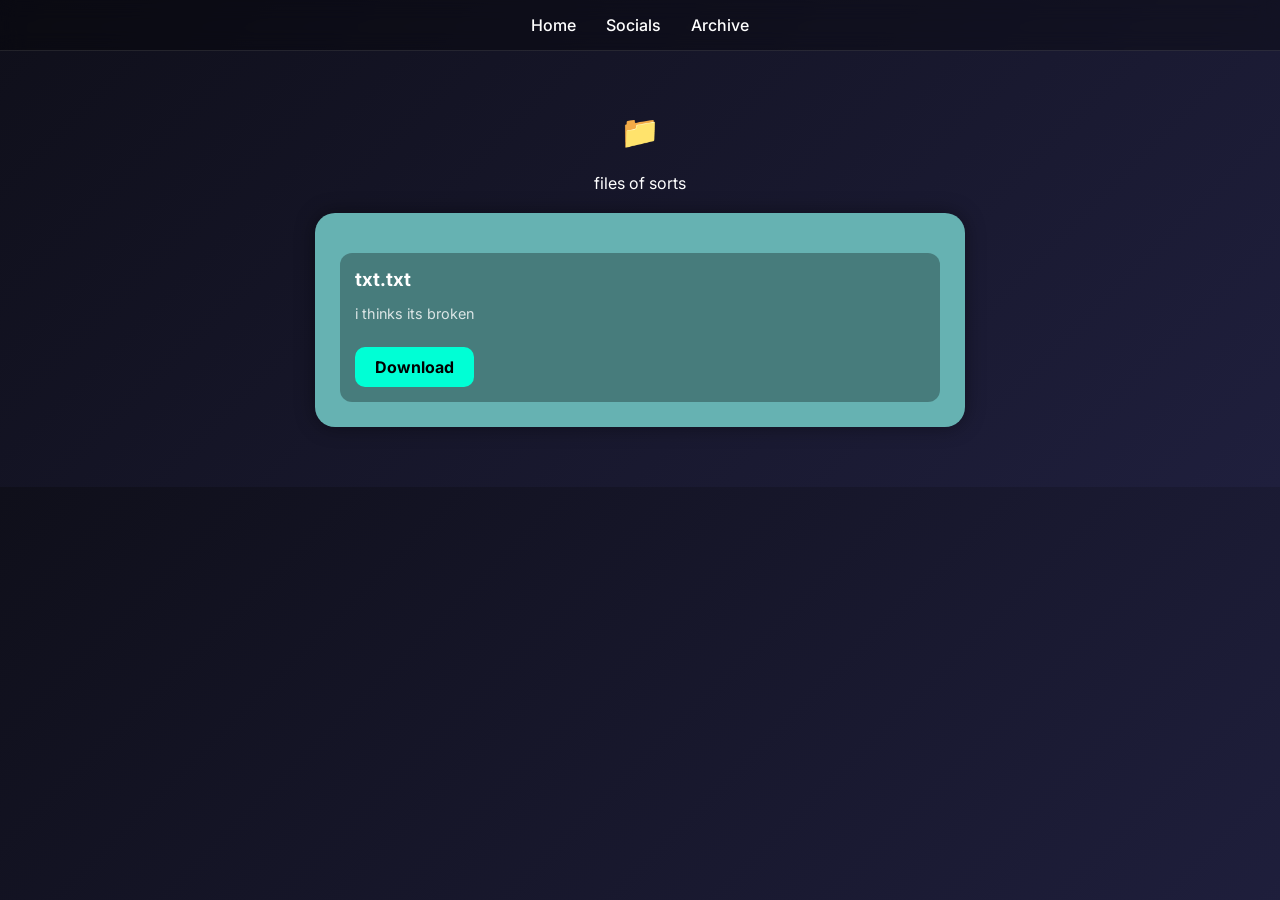
<file: archive.html>
<!DOCTYPE html>
<html lang="en">
<head>
    <meta charset="UTF-8">
    <meta name="viewport" content="width=device-width, initial-scale=1.0">
    <title>Archive</title>
    <link rel="stylesheet" href="style.css">
</head>

<body>

<nav>
    <a href="index.html">Home</a>
    <a href="socials.html">Socials</a>
    <a href="archive.html">Archive</a>
</nav>

<div class="container">

    <h1>📁</h1>
    <p>files of sorts</p>

    <div class="card">

        <div class="file">
            <h3>txt.txt</h3>
            <p>i thinks its broken</p>
            <a class="button" href="files/txt.txt" download>Download</a>
        </div>

       

    </div>

</div>

</body>
</html>
</file>
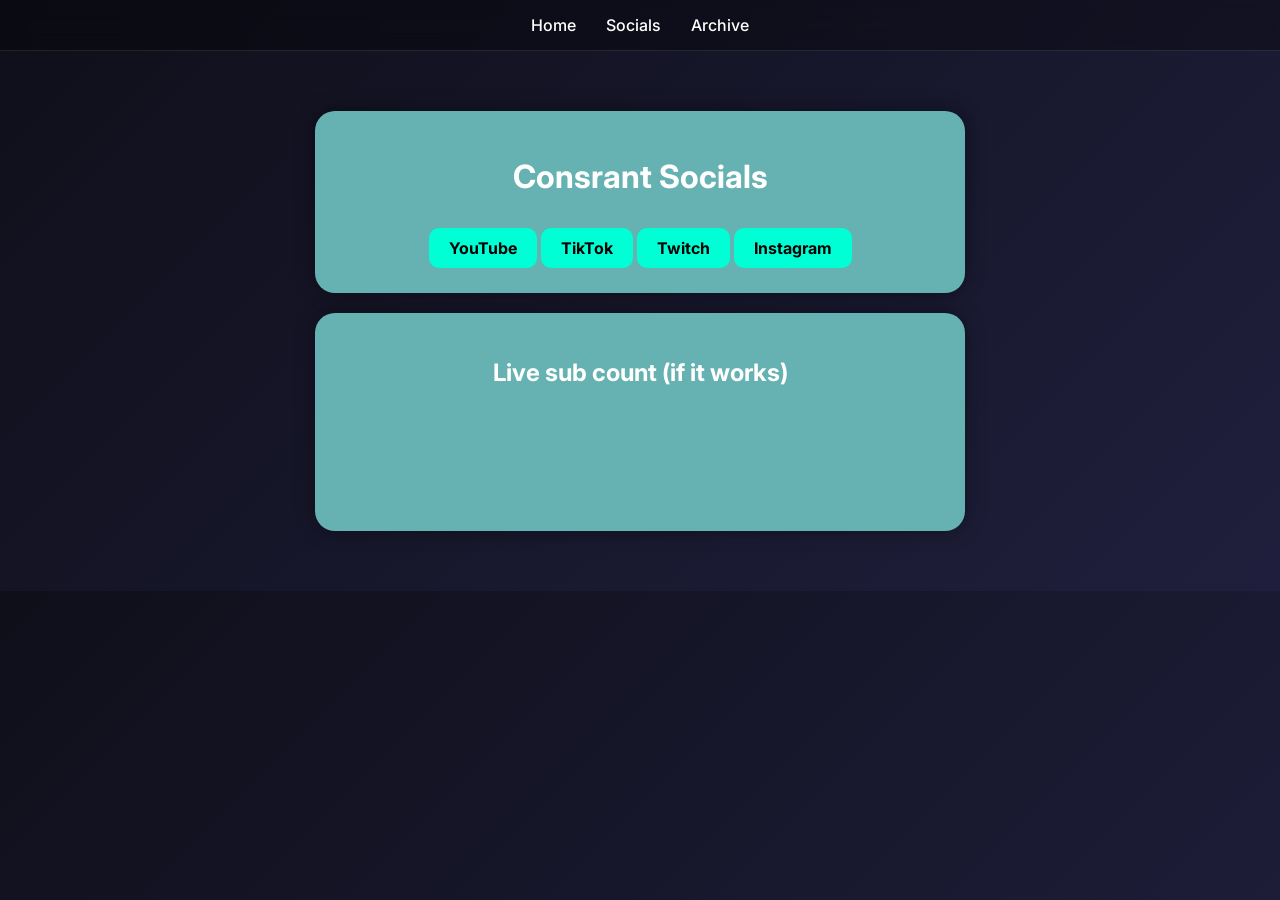
<file: socials.html>
<!DOCTYPE html>
<html lang="en">
<head>
    <meta charset="UTF-8">
    <meta name="viewport" content="width=device-width, initial-scale=1.0">
    <title>Socials</title>
    <link rel="stylesheet" href="style.css">
</head>

<body>

<nav>
    <a href="index.html">Home</a>
    <a href="socials.html">Socials</a>
    <a href="archive.html">Archive</a>
</nav>

<div class="container">

    <div class="card">
        <h1>Consrant Socials</h1>

         <a class="button" href="https://www.youtube.com/@Consrant" target="_blank">YouTube</a>
        <a class="button" href="https://www.tiktok.com/@consrant1" target="_blank">TikTok</a>
        <a class="button" href="https://www.twitch.tv/consrant581" target="_blank">Twitch</a>
        <a class="button" href="https://www.instagram.com/consrant1/" target="_blank">Instagram</a>
    </div>

    <div class="card">
        <h2>Live sub count (if it works)</h2>

     
        <iframe title="Consrant Sub Count" height="80px" width="300px" frameborder="0" src=https://livecounts.io/embed/youtube-live-subscriber-counter/UCwaHJJ_rRqf5ujUmXg805Ig style="border: 0; width:300px; height:80px;"></iframe>

    </div>

</div>

</body>
</html>
</file>
<file: style.css>
@import url('https://fonts.googleapis.com/css2?family=Inter:wght@300;500;700&display=swap');

body {
  margin: 0;
  font-family: 'Inter', sans-serif;
  background: linear-gradient(135deg, #0f0f1a, #1f1f3d);
  color: white;
}

/* NAVBAR */
nav {
  display: flex;
  justify-content: center;
  gap: 30px;
  padding: 15px;
  background: rgba(0,0,0,0.3);
  backdrop-filter: blur(10px);
  position: sticky;
  top: 0;
  border-bottom: 1px solid rgba(255,255,255,0.1);
}

nav a {
  color: white;
  text-decoration: none;
  font-weight: 500;
  transition: 0.2s;
}

nav a:hover {
  color: #00ffd5;
}

/* PAGE CONTENT */
.container {
  text-align: center;
  padding: 40px 20px;
}

/* CARD STYLE */
.card {
  /* Updated background to your requested teal color */
  background: #66B2B2; 
  padding: 25px;
  margin: 20px auto;
  max-width: 600px;
  border-radius: 20px;
  backdrop-filter: blur(15px);
  box-shadow: 0 0 20px rgba(0,0,0,0.4);
}

/* IMAGE */
img {
  max-width: 250px;
  border-radius: 15px;
  margin-top: 15px;
}

/* BUTTONS */
.button {
  display: inline-block;
  margin-top: 10px;
  padding: 10px 20px;
  border-radius: 10px;
  background: #00ffd5;
  color: black;
  text-decoration: none;
  font-weight: bold;
  transition: 0.2s;
}

.button:hover {
  background: #00c2a5;
}

/* FILE LIST */
.file {
  background: rgba(0,0,0,0.3);
  padding: 15px;
  margin-top: 15px;
  border-radius: 12px;
  text-align: left;
}

.file h3 {
  margin: 0;
}

.file p {
  font-size: 0.9em;
  opacity: 0.8;
}

/* YOUTUBE VIDEO */
iframe {
  width: 100%;
  max-width: 560px;
  height: 315px;
  border-radius: 15px;
  margin-top: 15px;
}
</file>
